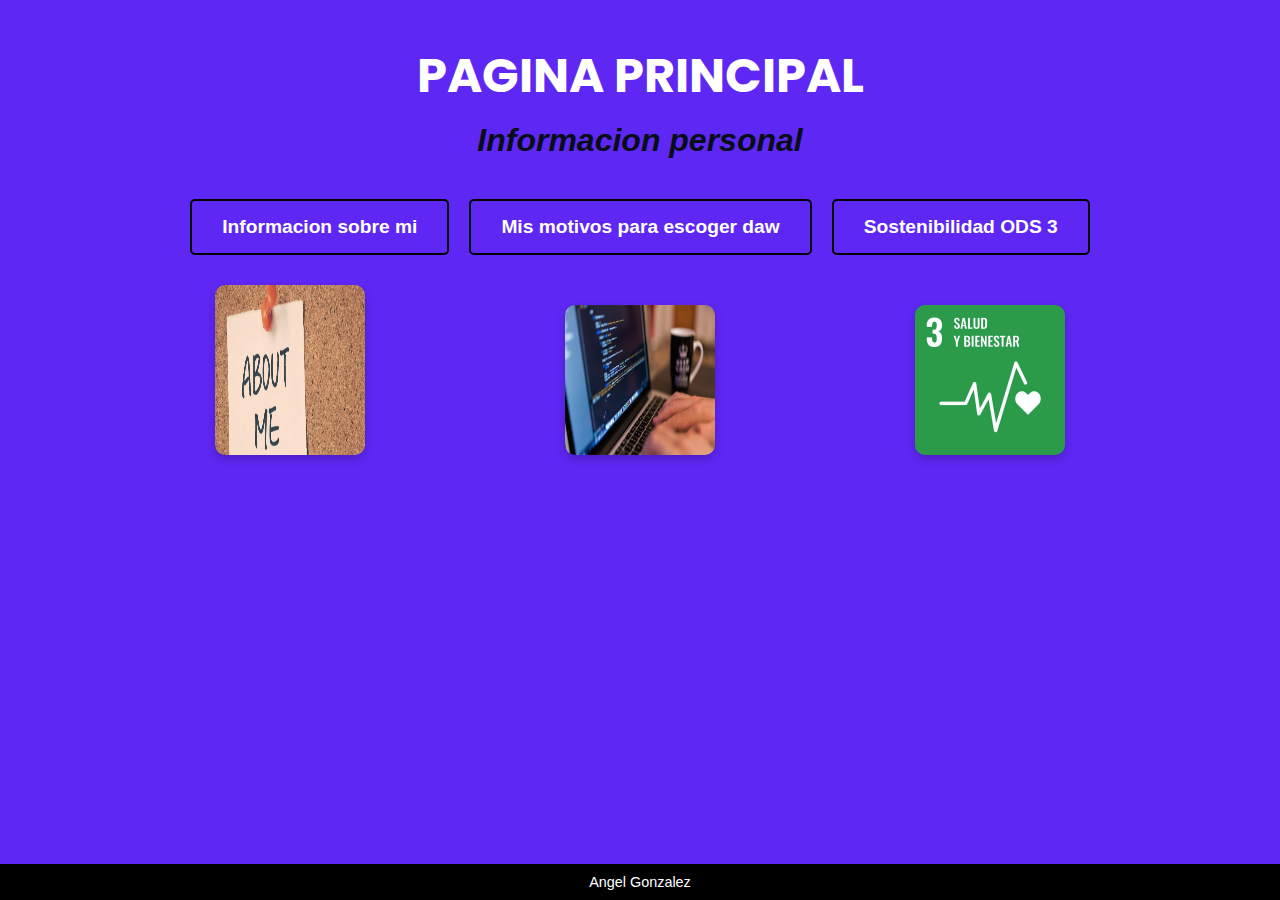
<file: index.html>
<!DOCTYPE html>
<html lang="es">
<head>
    <meta charset="UTF-8">
    <meta name="viewport" content="width=device-width, initial-scale=1.0">
    <title>Indice</title>
    <link rel="stylesheet" href="estilos\index.css">
    <link rel="icon" href="/imagenes/Ak.jpg" type="image/png">
    <link href="https://fonts.googleapis.com/css2?family=Poppins:wght@400;700&display=swap" rel="stylesheet">

</head>
<body>
    <h1>PAGINA PRINCIPAL</h1>
    <h2>Informacion personal</h2>
    <ul>
    <li><a href="paginas\Sobremi.html">Informacion sobre mi</a></li>
    
    <li><a href="paginas\Daw.html">Mis motivos para escoger daw</a></li>
    <li><a href="paginas\Sostenibilidad.html">Sostenibilidad ODS 3</a></li>
    </ul>
 

<div class="image-container">
    <img src="/imagenes/Sobremi.png" alt=>


<div class="image-container">
<img src="/imagenes/Programando.png" alt="">
</div>
<div class="image-container">
    <img src="/imagenes/ODS3.png" alt="">
    </div>
</div>
    <footer>Angel Gonzalez</footer>
</body>
</html>
</file>
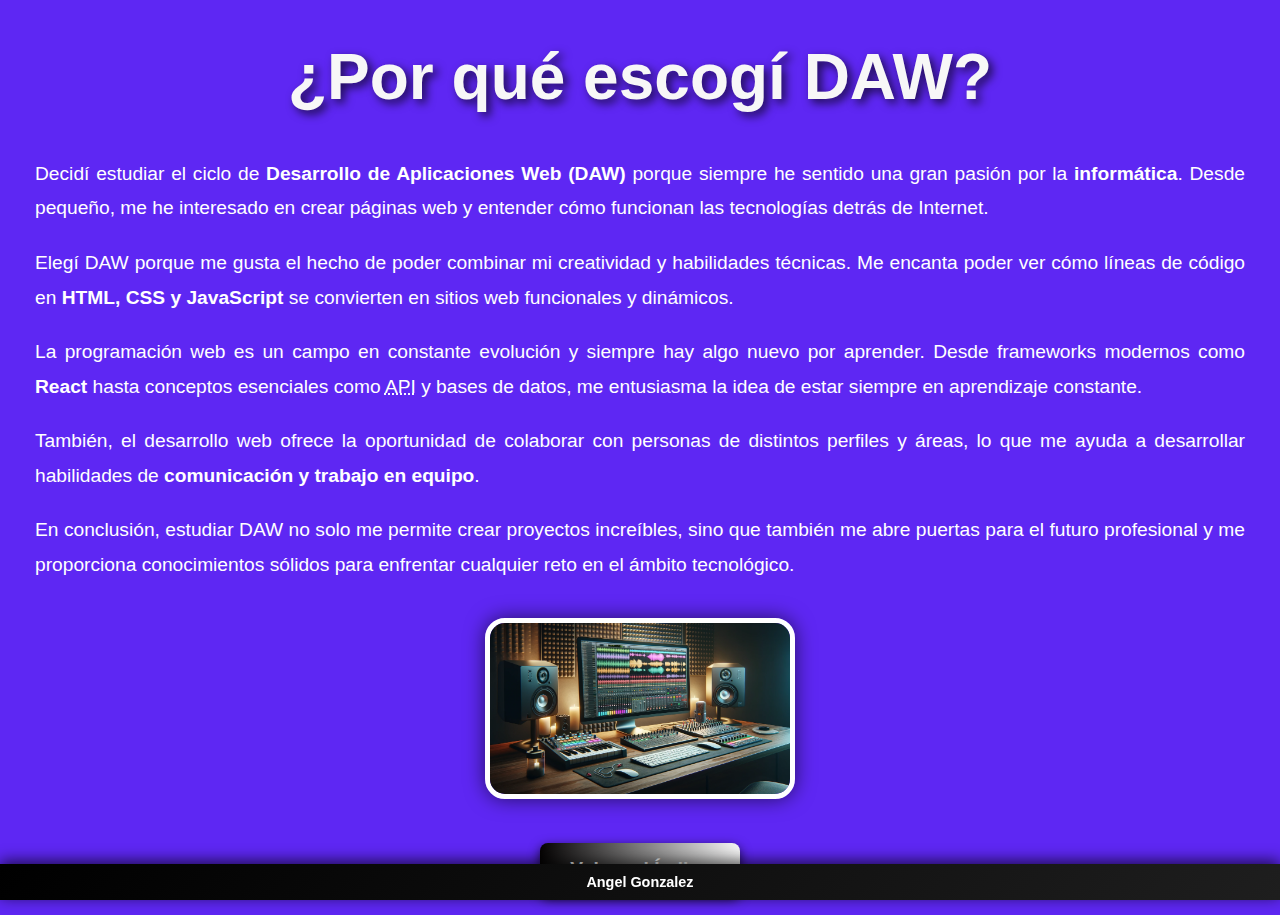
<file: paginas/Daw.html>
<!DOCTYPE html>
<html lang="es">
<head>
    <meta charset="UTF-8">
    <meta name="viewport" content="width=device-width, initial-scale=1.0">
    <title>Por qué escogí DAW</title>
    <link rel="stylesheet" href="/estilos/sobremi.css">
    <link rel="icon" href="/imagenes/Ak.jpg" type="image/png">
</head>
<body>

    <h1>¿Por qué escogí DAW?</h1>

    <p>
        Decidí estudiar el ciclo de <strong>Desarrollo de Aplicaciones Web (DAW)</strong> porque siempre he sentido una gran pasión por la <strong>informática</strong>.
        Desde pequeño, me he interesado en crear páginas web y entender cómo funcionan las tecnologías detrás de Internet.
    </p>

    <p>
        Elegí DAW porque me gusta el hecho de poder combinar mi creatividad y habilidades técnicas. Me encanta poder ver cómo líneas de código en <strong>HTML, CSS y JavaScript</strong> se convierten en sitios web funcionales y dinámicos.
    </p>

    <p>
        La programación web es un campo en constante evolución y siempre hay algo nuevo por aprender. Desde frameworks modernos como <strong>React</strong> hasta conceptos esenciales como <abbr title="Aplicación del Protocolo HTTP">API</abbr> y bases de datos, me entusiasma la idea de estar siempre en aprendizaje constante.
    </p>

    <p>
        También, el desarrollo web ofrece la oportunidad de colaborar con personas de distintos perfiles y áreas, lo que me ayuda a desarrollar habilidades de <strong>comunicación y trabajo en equipo</strong>.
    </p>

    <p>
        En conclusión, estudiar DAW no solo me permite crear proyectos increíbles, sino que también me abre puertas para el futuro profesional y me proporciona conocimientos sólidos para enfrentar cualquier reto en el ámbito tecnológico.
    </p>
    
    <div><img src="/imagenes/DAW.png" alt="Daw"></div>

    <div style="text-align: center; margin-top: 20px;">
        <button onclick="location.href='/index.html'">
            Volver al Índice
        </button>
    </div>
    <footer>Angel Gonzalez</footer>
</body>
</html>
</file>
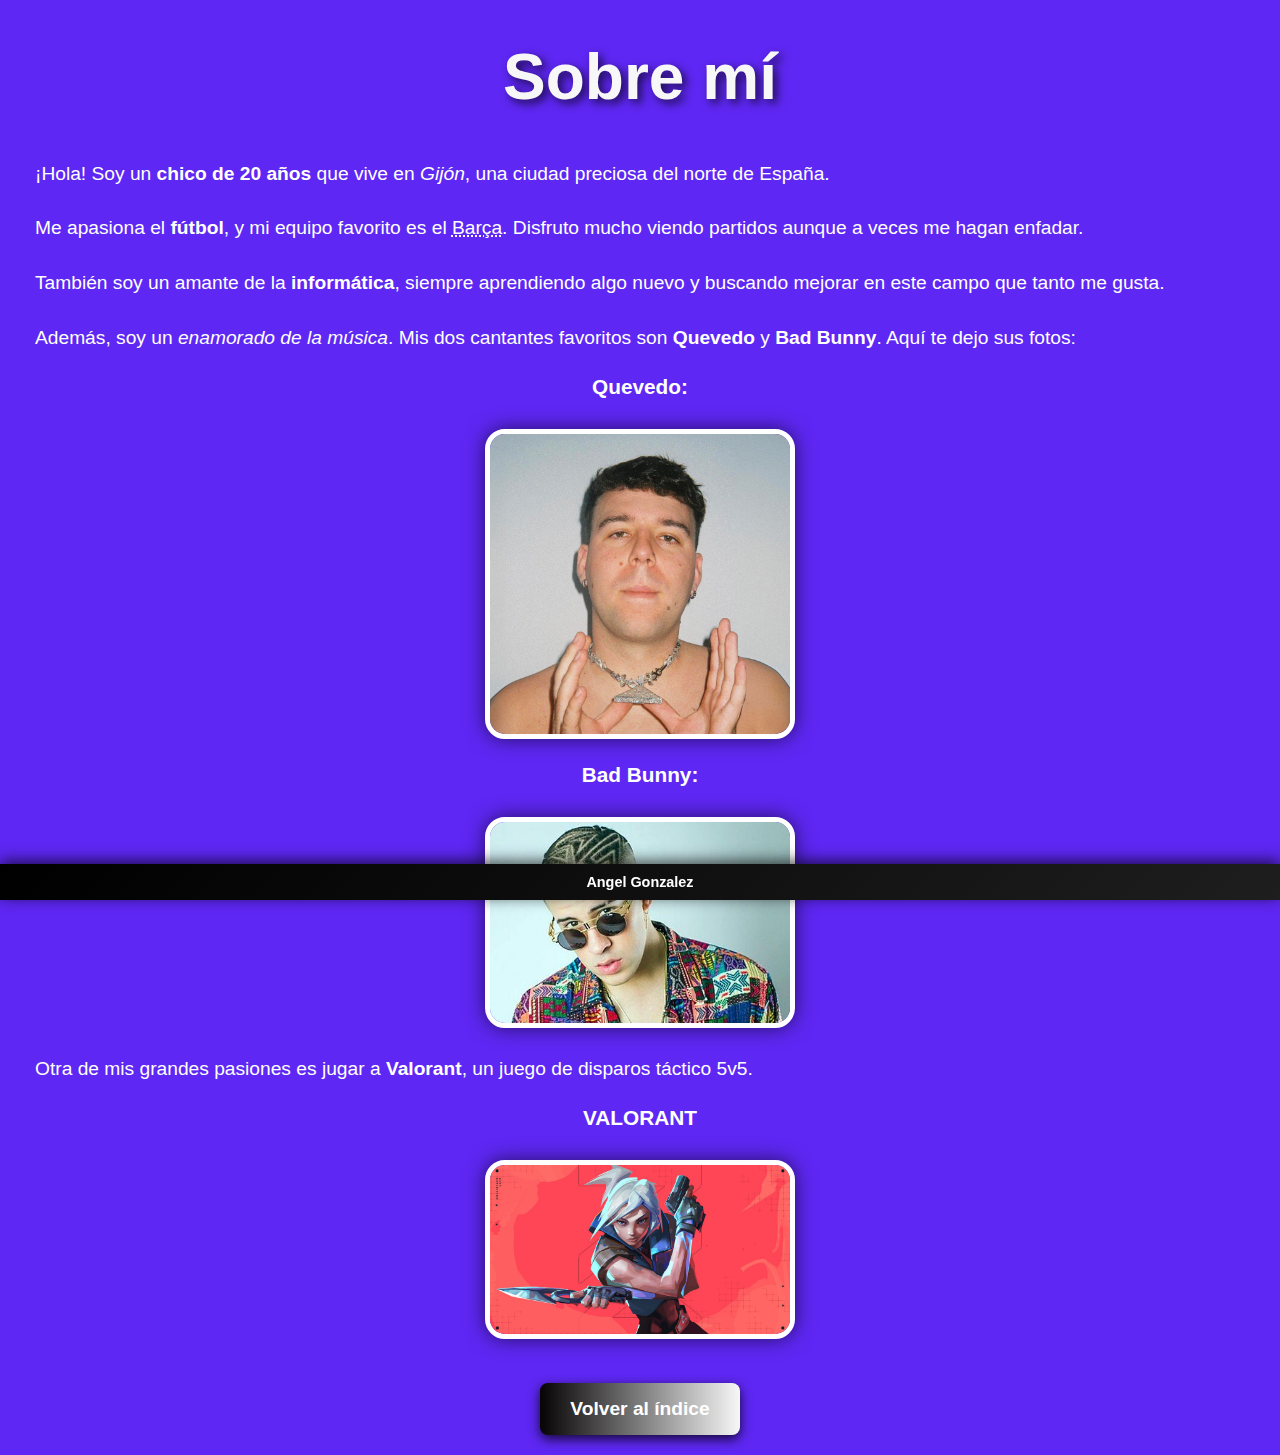
<file: paginas/Sobremi.html>
<!DOCTYPE html>
<html lang="es">
<head>
    <meta charset="UTF-8">
    <meta name="viewport" content="width=device-width, initial-scale=1.0">
    <title>Sobre mí</title>
    <link rel="stylesheet" href="/estilos/sobremi.css">
    <link rel="icon" href="/imagenes/Ak.jpg" type="image/png">
</head>
<body>
    <h1>Sobre mí</h1>
    <p>
        ¡Hola! Soy un <strong>chico de 20 años</strong> que vive en <em>Gijón</em>, una ciudad preciosa del norte de España.
    </p>
    <p>
        Me apasiona el <strong>fútbol</strong>, y mi equipo favorito es el <abbr title="Fútbol Club Barcelona">Barça</abbr>. 
        Disfruto mucho viendo partidos aunque a veces me hagan enfadar.
    </p>
    <p>
        También soy un amante de la <strong>informática</strong>, siempre aprendiendo algo nuevo y buscando mejorar en este campo que tanto me gusta.
    </p>
    <p>
        Además, soy un <em>enamorado de la música</em>. Mis dos cantantes favoritos son <strong>Quevedo</strong> y <strong>Bad Bunny</strong>. Aquí te dejo sus fotos:
    </p>
    <div>
        <span>Quevedo:</span> 
        <img src="/imagenes/Quevedo.jpg" alt=>
    </div>
    <div>
        <span>Bad Bunny:</span>
        <img src="/imagenes/Badbunny.jpg" alt=>
    </div>
    <p>
        Otra de mis grandes pasiones es jugar a <strong>Valorant</strong>, un juego de disparos táctico 5v5. 
    </p>
    <div>
        <span>VALORANT</span>
        <img src="/imagenes/Valorant.jpg" alt="">
    </div>
    <div style="text-align: center; margin-top: 20px;">
        <button onclick="location.href='/index.html'" >
            Volver al índice
        </button>
    </div>
    <footer>Angel Gonzalez</footer>
</body>
</html>
</file>
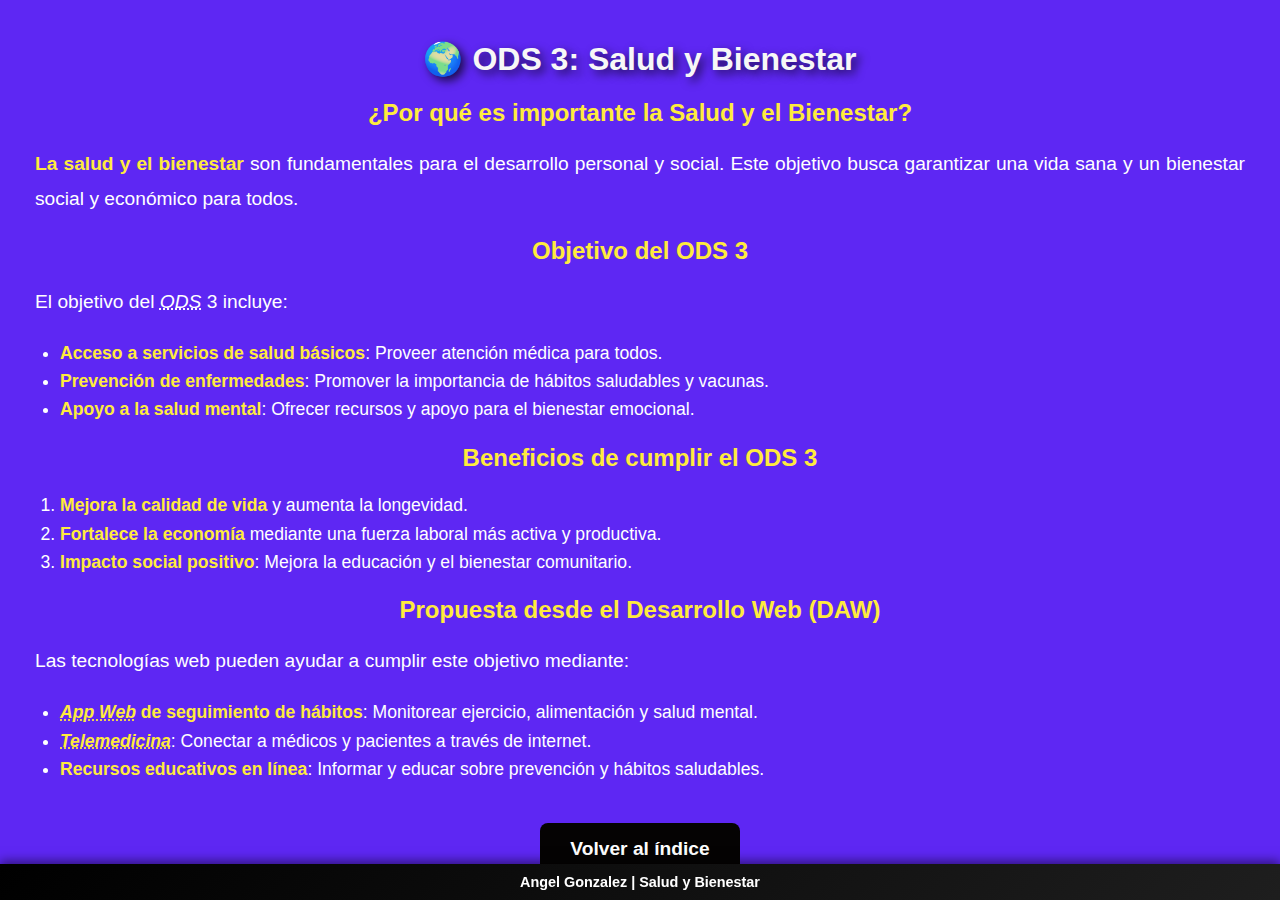
<file: paginas/Sostenibilidad.html>
<!DOCTYPE html>
<html lang="es">
<head>
    <meta charset="UTF-8">
    <meta name="viewport" content="width=device-width, initial-scale=1.0">
    <title>ODS 3: Salud y Bienestar</title>
    <link rel="stylesheet" href="/estilos/sostenibilidad.css">
    <link rel="icon" href="/imagenes/Mundo.png" type="image/png">

</head>
<body>

   
  
        <h1>🌍 ODS 3: Salud y Bienestar</h1>
            <h2>¿Por qué es importante la Salud y el Bienestar?</h2>
            <p><strong>La salud y el bienestar</strong> son fundamentales para el desarrollo personal y social. Este objetivo busca garantizar una vida sana y un bienestar social y económico para todos.</p>
      

    
       
            <h2>Objetivo del ODS 3</h2>
            <p>El objetivo del <abbr title="Objetivo de Desarrollo Sostenible">ODS</abbr> 3 incluye:</p>
            <ul>
                <li><strong>Acceso a servicios de salud básicos</strong>: Proveer atención médica para todos.</li>
                <li><strong>Prevención de enfermedades</strong>: Promover la importancia de hábitos saludables y vacunas.</li>
                <li><strong>Apoyo a la salud mental</strong>: Ofrecer recursos y apoyo para el bienestar emocional.</li>
            </ul>
     

      
        
            <h2>Beneficios de cumplir el ODS 3</h2>
            <ol>
                <li><strong>Mejora la calidad de vida</strong> y aumenta la longevidad.</li>
                <li><strong>Fortalece la economía</strong> mediante una fuerza laboral más activa y productiva.</li>
                <li><strong>Impacto social positivo</strong>: Mejora la educación y el bienestar comunitario.</li>
            </ol>
     

        
            <h2>Propuesta desde el Desarrollo Web (DAW)</h2>
            <p>Las tecnologías web pueden ayudar a cumplir este objetivo mediante:</p>
            <ul>
                <li><strong><abbr title="Aplicación Web">App Web</abbr> de seguimiento de hábitos</strong>: Monitorear ejercicio, alimentación y salud mental.</li>
                <li><strong><abbr title="Plataforma de Telemedicina">Telemedicina</abbr></strong>: Conectar a médicos y pacientes a través de internet.</li>
                <li><strong>Recursos educativos en línea</strong>: Informar y educar sobre prevención y hábitos saludables.</li>
            </ul>
            <div style="text-align: center; margin-top: 20px;">
                <button onclick="location.href='/index.html'" >
                    Volver al índice
                </button>
            </div>


     <footer>
        Angel Gonzalez | Salud y Bienestar 
    </footer>

</body>
</html>
</file>
<file: estilos/sobremi.css>
body {
    font-family: 'Roboto', sans-serif;
    background-color: rgb(94, 39, 243);
    color: #fff;
    margin: 0;
    padding: 0;
    overflow-x: hidden;
}


h1 {
    text-align: center;
    font-size: 4rem;
    color: #f7f7f7;
    text-shadow: 4px 4px 10px rgba(0, 0, 0, 0.7);
    margin-top: 40px;
}


p {
    font-size: 1.2rem;
    line-height: 1.8;
    margin: 20px;
    text-align: justify;
    padding: 0 15px;
    transition: transform 0.2s ease;
}


p:hover {
    transform: scale(1.02);
}


div {
    text-align: center;
    margin: 20px 0;
}


span {
    font-weight: bold;
    font-size: 1.3rem;
    display: block;
    margin-bottom: 15px;
}


img {
    border: 5px solid #fff;
    border-radius: 20px;
    box-shadow: 0 0 20px rgba(0, 0, 0, 0.6);
    width: 300px;
    transition: transform 0.3s ease;
    margin-top: 15px;
}


img:hover {
    transform: scale(1.1);
}


button {
    font-weight: bold;
    font-size: 1.5rem;
    background: linear-gradient(90deg, #050303, #f7f7f7);
    color: #fff;
    padding: 20px 40px;
    border: none;
    border-radius: 12px;
    cursor: pointer;
    font-family: 'Roboto', sans-serif;
    transition: all 0.3s ease;
    display: inline-block;
    margin-top: 30px;
    font-weight: 700;
    box-shadow: 0 4px 12px rgba(0, 0, 0, 0.8);
    transform-origin: center;
}


button:hover {
    background: #040505;
    transform: scale(1.1);
    box-shadow: 0 0 25px 5px rgba(2, 7, 7, 0.7);
}


button:active {
    transform: scale(0.95);
}


footer {
    background: linear-gradient(135deg, #000, #1e1e1e);
    color: #fff;
    text-align: center;
    padding: 15px 0;
    position: fixed;
    bottom: 0;
    width: 100%;
    font-size: 1.1rem;
    font-weight: bold;
    box-shadow: 0 -3px 15px rgba(0, 0, 0, 0.7);
    backdrop-filter: blur(5px);
}


main {
    max-width: 800px;
    margin: 20px auto;
    padding: 20px;
    background: rgba(0, 0, 0, 0.6);
    border-radius: 15px;
    box-shadow: 0 0 30px rgba(0, 0, 0, 0.7);
    backdrop-filter: blur(10px);
    transition: transform 0.2s ease;
}


main:hover {
    transform: scale(1.02);
}

button {
    font-weight: bold;
    font-size: 1.2rem;
    background-color: #050303;
    color: #fff;
    padding: 15px 30px;
    border: none;
    border-radius: 8px;
    cursor: pointer;
    transition: background-color 0.3s ease;
    font-family: 'Roboto', sans-serif;
    display: inline-block;
    margin-top: 20px;
}


button:hover {
    background-color: #bacece;
    transform: scale(1.05);
    color: #050303;
}

footer {
    background-color: #000;
    color: #fff;
    text-align: center;
    padding: 10px 0;
    position: fixed;
    bottom: 0;
    width: 100%;
    font-size: 0.9rem;
}
</file>
<file: estilos/sostenibilidad.css>
body {
    font-family: 'Roboto', sans-serif;
    background-color: rgb(94, 39, 243);
    color: #fff;
    margin: 0;
    padding: 0;
    overflow-x: hidden;
}


h1 {
    text-align: center;
    font-size: 2rem;
    color: #f7f7f7;
    text-shadow: 4px 4px 10px rgba(0, 0, 0, 0.7);
    margin-top: 40px;
}


h2 {
    color: #ffeb3d;
    text-align: center;
    margin-top: 20px;
}


p {
    font-size: 1.2rem;
    line-height: 1.8;
    margin: 20px;
    text-align: justify;
    padding: 0 15px;
    transition: transform 0.2s ease;
}

p:hover {
    transform: scale(1.02);
}


strong {
    color: #ffeb3d;
}


abbr {
    font-style: italic;
}


ul, ol {
    padding-left: 40px;
    margin: 0 20px;
}

li {
    font-size: 1.1rem;
    line-height: 1.6;
}

footer {
    background: linear-gradient(135deg, #000, #1e1e1e);
    color: #fff;
    text-align: center;
    padding: 10px 0; 
    position: fixed;
    bottom: 0;
    width: 100%;
    font-weight: bold;
    font-size: 0.9rem;
    box-shadow: 0 -3px 10px rgba(0, 0, 0, 0.5);
    backdrop-filter: blur(5px);
}

main {
    max-width: 800px;
    margin: 20px auto;
    padding: 20px;
    background: rgba(0, 0, 0, 0.6);
    border-radius: 15px;
    box-shadow: 0 0 30px rgba(0, 0, 0, 0.7);
    backdrop-filter: blur(10px);
    transition: transform 0.2s ease;
}

main:hover {
    transform: scale(1.02);
}


button {
    font-weight: bold;
    font-size: 1.2rem;
    background-color: #050303;
    color: #fff;
    padding: 15px 30px;
    border: none;
    border-radius: 8px;
    cursor: pointer;
    transition: background-color 0.3s ease;
    font-family: 'Roboto', sans-serif;
    display: inline-block;
    margin-top: 20px;
}

button:hover {
    background-color: #bacece;
    transform: scale(1.05);
    color: #050303;
}
</file>
